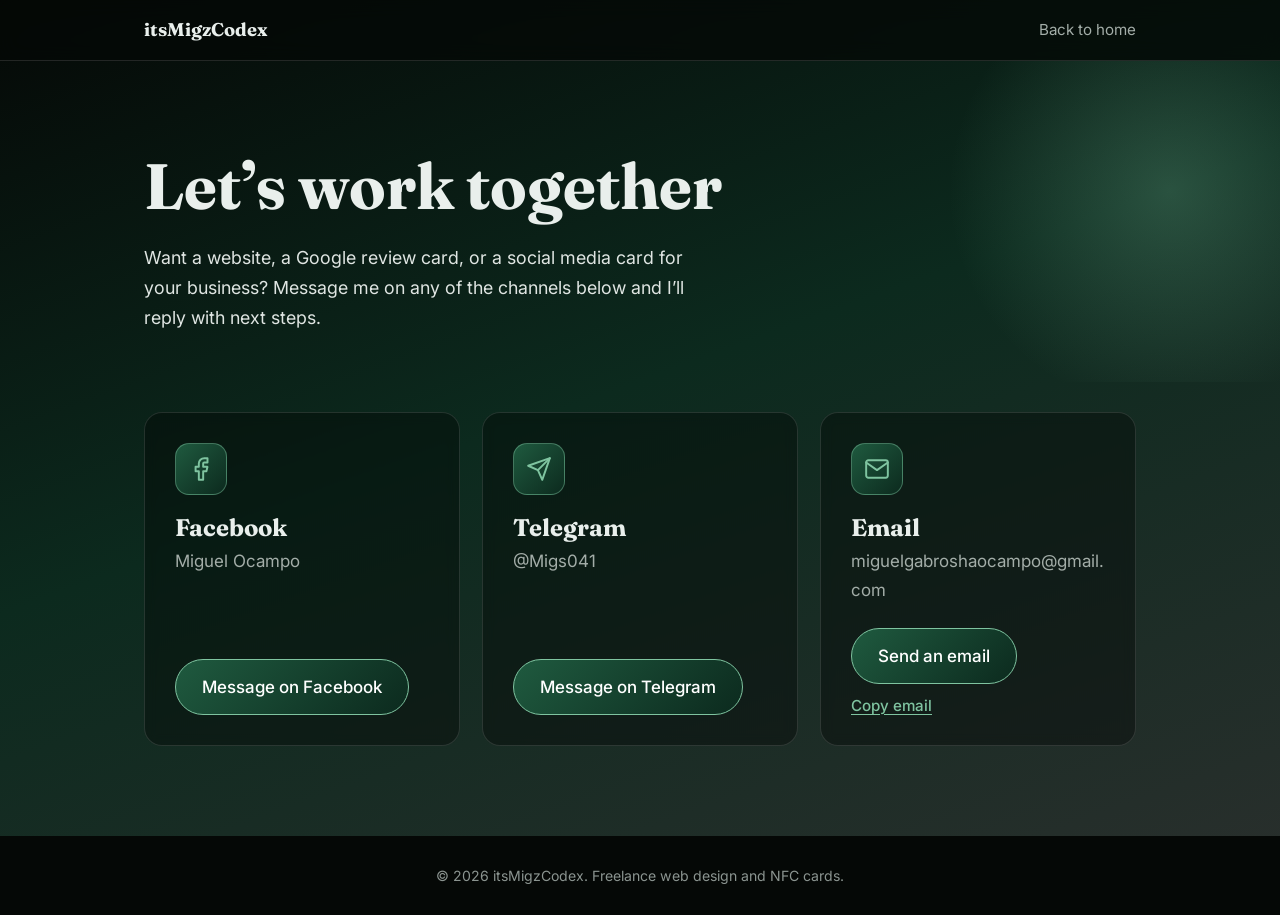
<file: contact.html>
<!doctype html>
<html lang="en">
  <head>
    <meta charset="utf-8" />
    <meta
      name="viewport"
      content="width=device-width, initial-scale=1, viewport-fit=cover"
    />
    <title>Contact — itsMigzCodex</title>
    <link rel="preconnect" href="https://fonts.googleapis.com" />
    <link rel="preconnect" href="https://fonts.gstatic.com" crossorigin />
    <link
      href="https://fonts.googleapis.com/css2?family=Fraunces:wght@500;700&family=Inter:wght@400;500&display=swap"
      rel="stylesheet"
    />
    <link rel="stylesheet" href="contact.css" />
  </head>

  <body>
    <nav>
      <div class="wrap">
        <b>itsMigzCodex</b>
        <a class="back" href="index.html">Back to home</a>
      </div>
    </nav>

    <header class="intro">
      <div class="wrap">
        <h1>Let’s work together</h1>
        <p>
          Want a website, a Google review card, or a social media card for your
          business? Message me on any of the channels below and I’ll reply with
          next steps.
        </p>
      </div>
    </header>

    <main class="channels">
      <div class="wrap">
        <div class="grid">
          <article class="contact-card">
            <div class="icon" aria-hidden="true">
              <svg viewBox="0 0 24 24" fill="none" stroke="currentColor" stroke-width="1.8" stroke-linecap="round" stroke-linejoin="round">
                <path d="M18 2h-3a5 5 0 0 0-5 5v3H7v4h3v8h4v-8h3l1-4h-4V7a1 1 0 0 1 1-1h3z" />
              </svg>
            </div>
            <h2>Facebook</h2>
            <p class="detail">Miguel Ocampo</p>
            <a
              class="btn"
              href="https://www.facebook.com/profile.php?id=61593268507413"
              target="_blank"
              rel="noopener noreferrer"
              >Message on Facebook</a
            >
          </article>

          <article class="contact-card">
            <div class="icon" aria-hidden="true">
              <svg viewBox="0 0 24 24" fill="none" stroke="currentColor" stroke-width="1.8" stroke-linecap="round" stroke-linejoin="round">
                <line x1="22" y1="2" x2="11" y2="13" />
                <polygon points="22 2 15 22 11 13 2 9 22 2" />
              </svg>
            </div>
            <h2>Telegram</h2>
            <p class="detail">@Migs041</p>
            <a
              class="btn"
              href="https://t.me/Migs041"
              target="_blank"
              rel="noopener noreferrer"
              >Message on Telegram</a
            >
          </article>

          <article class="contact-card">
            <div class="icon" aria-hidden="true">
              <svg viewBox="0 0 24 24" fill="none" stroke="currentColor" stroke-width="1.8" stroke-linecap="round" stroke-linejoin="round">
                <path d="M4 4h16c1.1 0 2 .9 2 2v12c0 1.1-.9 2-2 2H4c-1.1 0-2-.9-2-2V6c0-1.1.9-2 2-2z" />
                <polyline points="22,6 12,13 2,6" />
              </svg>
            </div>
            <h2>Email</h2>
            <p class="detail">miguelgabroshaocampo@gmail.com</p>
            <a class="btn" href="mailto:miguelgabroshaocampo@gmail.com"
              >Send an email</a
            >
            <button class="copy" type="button" id="copyEmail">Copy email</button>
          </article>
        </div>
      </div>
    </main>

    <footer>© 2026 itsMigzCodex. Freelance web design and NFC cards.</footer>

    <script>
      var copyBtn = document.getElementById("copyEmail");
      copyBtn.addEventListener("click", function () {
        var email = "miguelgabroshaocampo@gmail.com";
        var done = function () {
          copyBtn.textContent = "Copied";
          setTimeout(function () {
            copyBtn.textContent = "Copy email";
          }, 2000);
        };
        if (navigator.clipboard && navigator.clipboard.writeText) {
          navigator.clipboard.writeText(email).then(done, function () {
            copyBtn.textContent = "Copy failed";
          });
        } else {
          copyBtn.textContent = "Copy failed";
        }
      });
    </script>
  </body>
</html>
</file>
<file: contact.css>
:root {
  --black: #050806;
  --gd: #0c2a1e;
  --g: #1f5a3f;
  --gl: #7fc4a0;
  --gray-dk: #2a2f2d;
  --gray: #8b9490;
  --gray-lt: #dfe5e2;
  --text: #e9efec;
  --muted: #a3ada8;
  --line: rgba(255, 255, 255, 0.12);
  box-sizing: border-box;
  padding-top: env(safe-area-inset-top, 0px);
  padding-bottom: env(safe-area-inset-bottom, 0px);
}
*,
*::before,
*::after {
  box-sizing: inherit;
}
html {
  height: 100%;
}
body {
  margin: 0;
  min-height: 100%;
  display: flex;
  flex-direction: column;
  background: linear-gradient(160deg, #050806 0%, #0c2a1e 45%, #2a2f2d 100%)
    fixed;
  background-color: var(--black);
  color: var(--text);
  font:
    400 17px/1.65 Inter,
    system-ui,
    sans-serif;
}
h1,
h2 {
  font-family: Fraunces, Georgia, serif;
  line-height: 1.1;
  margin: 0;
}
a {
  color: inherit;
}
.wrap {
  max-width: 1040px;
  margin: 0 auto;
  padding: 0 24px;
}

/* Navigation */
nav {
  position: sticky;
  top: env(safe-area-inset-top, 0px);
  z-index: 5;
  background: rgba(5, 8, 6, 0.75);
  backdrop-filter: blur(10px);
  border-bottom: 1px solid var(--line);
}
nav .wrap {
  display: flex;
  justify-content: space-between;
  align-items: center;
  height: 60px;
}
nav b {
  font-family: Fraunces, serif;
  font-size: 1.15rem;
}
.back {
  text-decoration: none;
  color: var(--muted);
  font-size: 0.95rem;
}
.back:hover,
.back:focus-visible {
  color: var(--gl);
}

/* Intro */
.intro {
  position: relative;
  overflow: hidden;
  padding: 90px 0 50px;
}
.intro::after {
  content: "";
  position: absolute;
  right: -120px;
  top: -100px;
  width: 460px;
  height: 460px;
  border-radius: 50%;
  background: radial-gradient(
    circle,
    rgba(127, 196, 160, 0.26),
    transparent 68%
  );
  pointer-events: none;
}
.intro .wrap {
  position: relative;
  z-index: 1;
}
.intro h1 {
  font-size: clamp(2.4rem, 6vw, 4rem);
  font-weight: 700;
  max-width: 14ch;
}
.intro p {
  max-width: 52ch;
  color: var(--gray-lt);
  margin: 22px 0 0;
  font-size: 1.12rem;
}

/* Contact channels */
.channels {
  flex: 1;
  padding: 30px 0 90px;
}
.grid {
  display: grid;
  gap: 22px;
  grid-template-columns: repeat(auto-fit, minmax(290px, 1fr));
}
.contact-card {
  display: flex;
  flex-direction: column;
  align-items: flex-start;
  padding: 30px;
  border-radius: 18px;
  background: rgba(0, 0, 0, 0.35);
  border: 1px solid var(--line);
  backdrop-filter: blur(6px);
  transition:
    border-color 0.2s ease,
    transform 0.2s ease;
}
.contact-card:hover {
  border-color: var(--gl);
  transform: translateY(-3px);
}
.icon {
  width: 52px;
  height: 52px;
  display: grid;
  place-items: center;
  border-radius: 14px;
  margin-bottom: 20px;
  color: var(--gl);
  background: linear-gradient(135deg, var(--g), var(--gd));
  border: 1px solid rgba(127, 196, 160, 0.45);
}
.icon svg {
  width: 26px;
  height: 26px;
}
.contact-card h2 {
  font-size: 1.5rem;
  margin-bottom: 6px;
}
.detail {
  margin: 0 0 24px;
  color: var(--muted);
  overflow-wrap: anywhere;
}

/* Buttons */
.btn {
  display: inline-block;
  margin-top: auto;
  padding: 13px 26px;
  border-radius: 999px;
  text-decoration: none;
  font-weight: 500;
  background: linear-gradient(135deg, var(--g), var(--gd));
  border: 1px solid var(--gl);
  color: #fff;
}
.btn:hover,
.btn:focus-visible {
  background: var(--gl);
  color: var(--black);
}
.copy {
  margin-top: 12px;
  padding: 0;
  background: none;
  border: 0;
  color: var(--gl);
  font: 500 0.95rem Inter, system-ui, sans-serif;
  cursor: pointer;
  text-decoration: underline;
  text-underline-offset: 3px;
}
.copy:hover {
  color: var(--gray-lt);
}

/* Footer */
footer {
  padding: 28px 0;
  text-align: center;
  color: var(--gray);
  font-size: 0.88rem;
  background: var(--black);
}

a:focus-visible,
.copy:focus-visible {
  outline: 2px solid var(--gl);
  outline-offset: 3px;
}

@media (prefers-reduced-motion: reduce) {
  .contact-card {
    transition: none;
  }
  .contact-card:hover {
    transform: none;
  }
}
</file>
